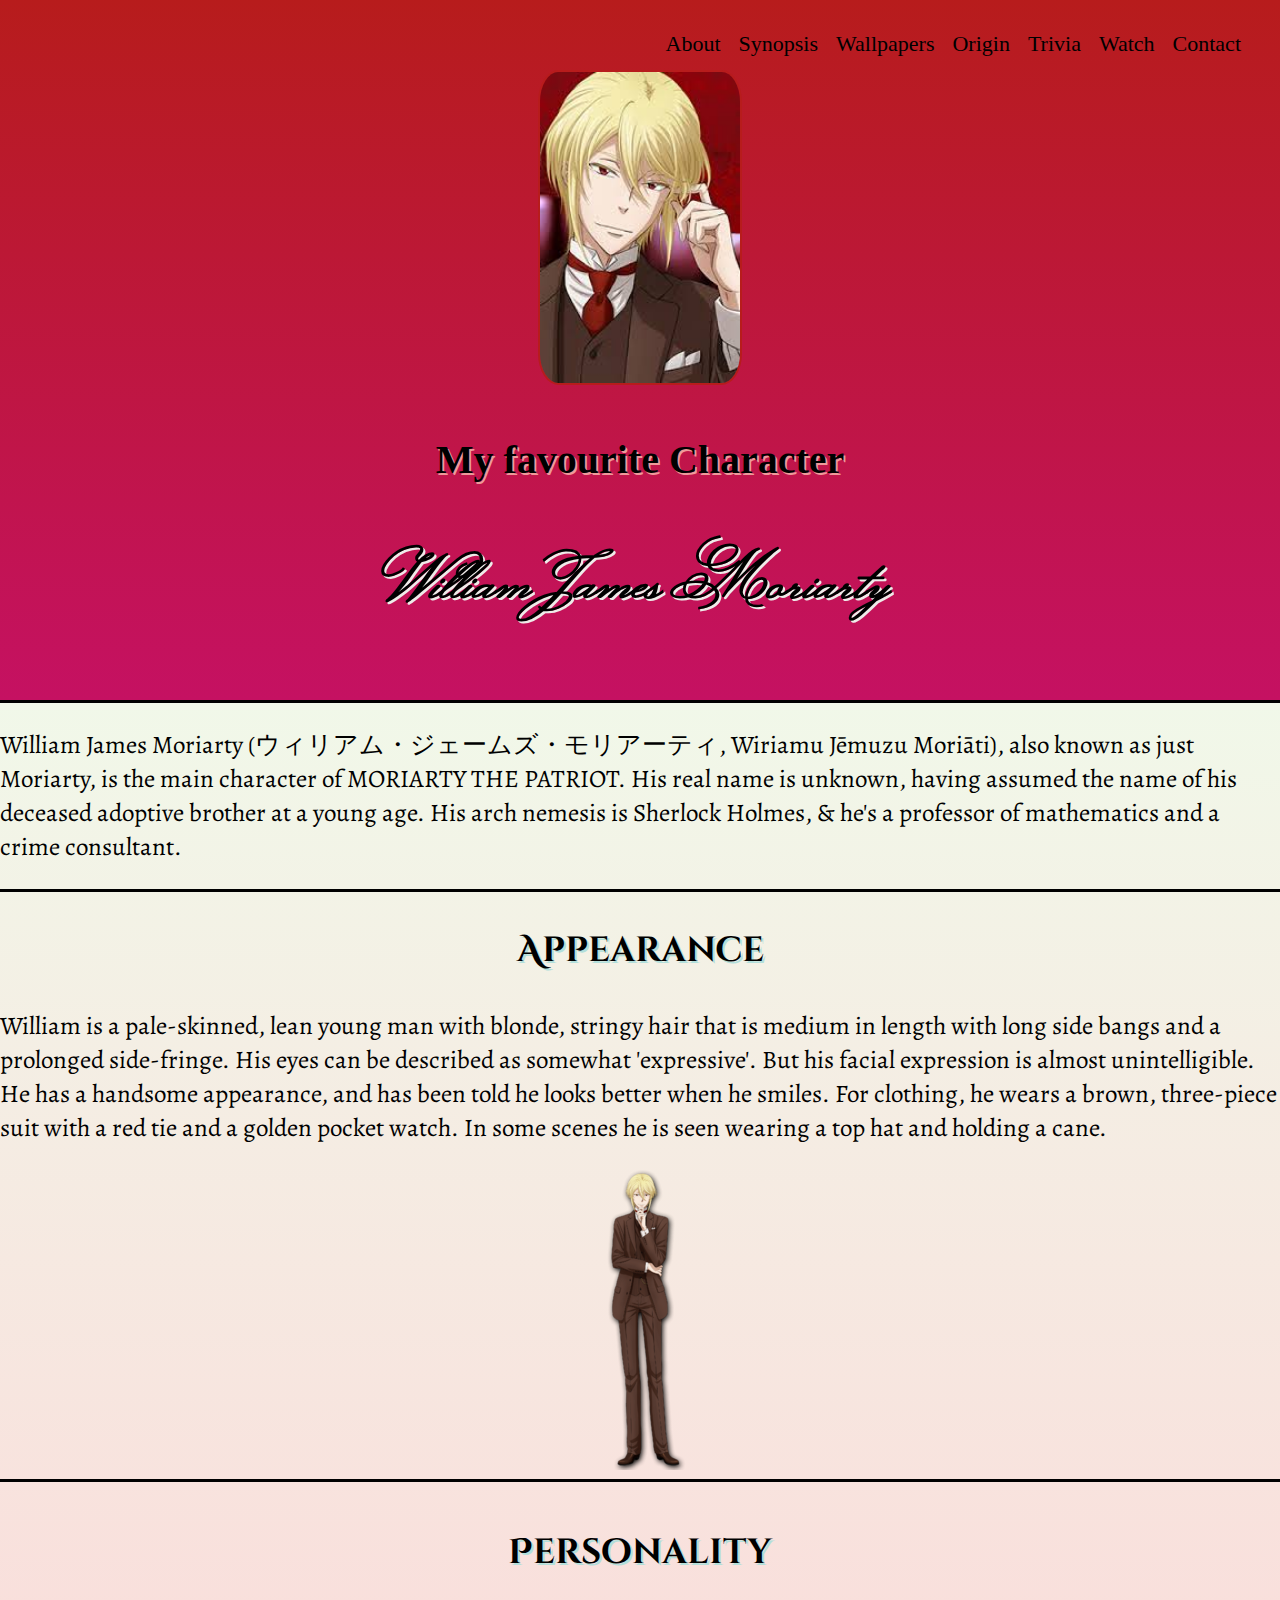
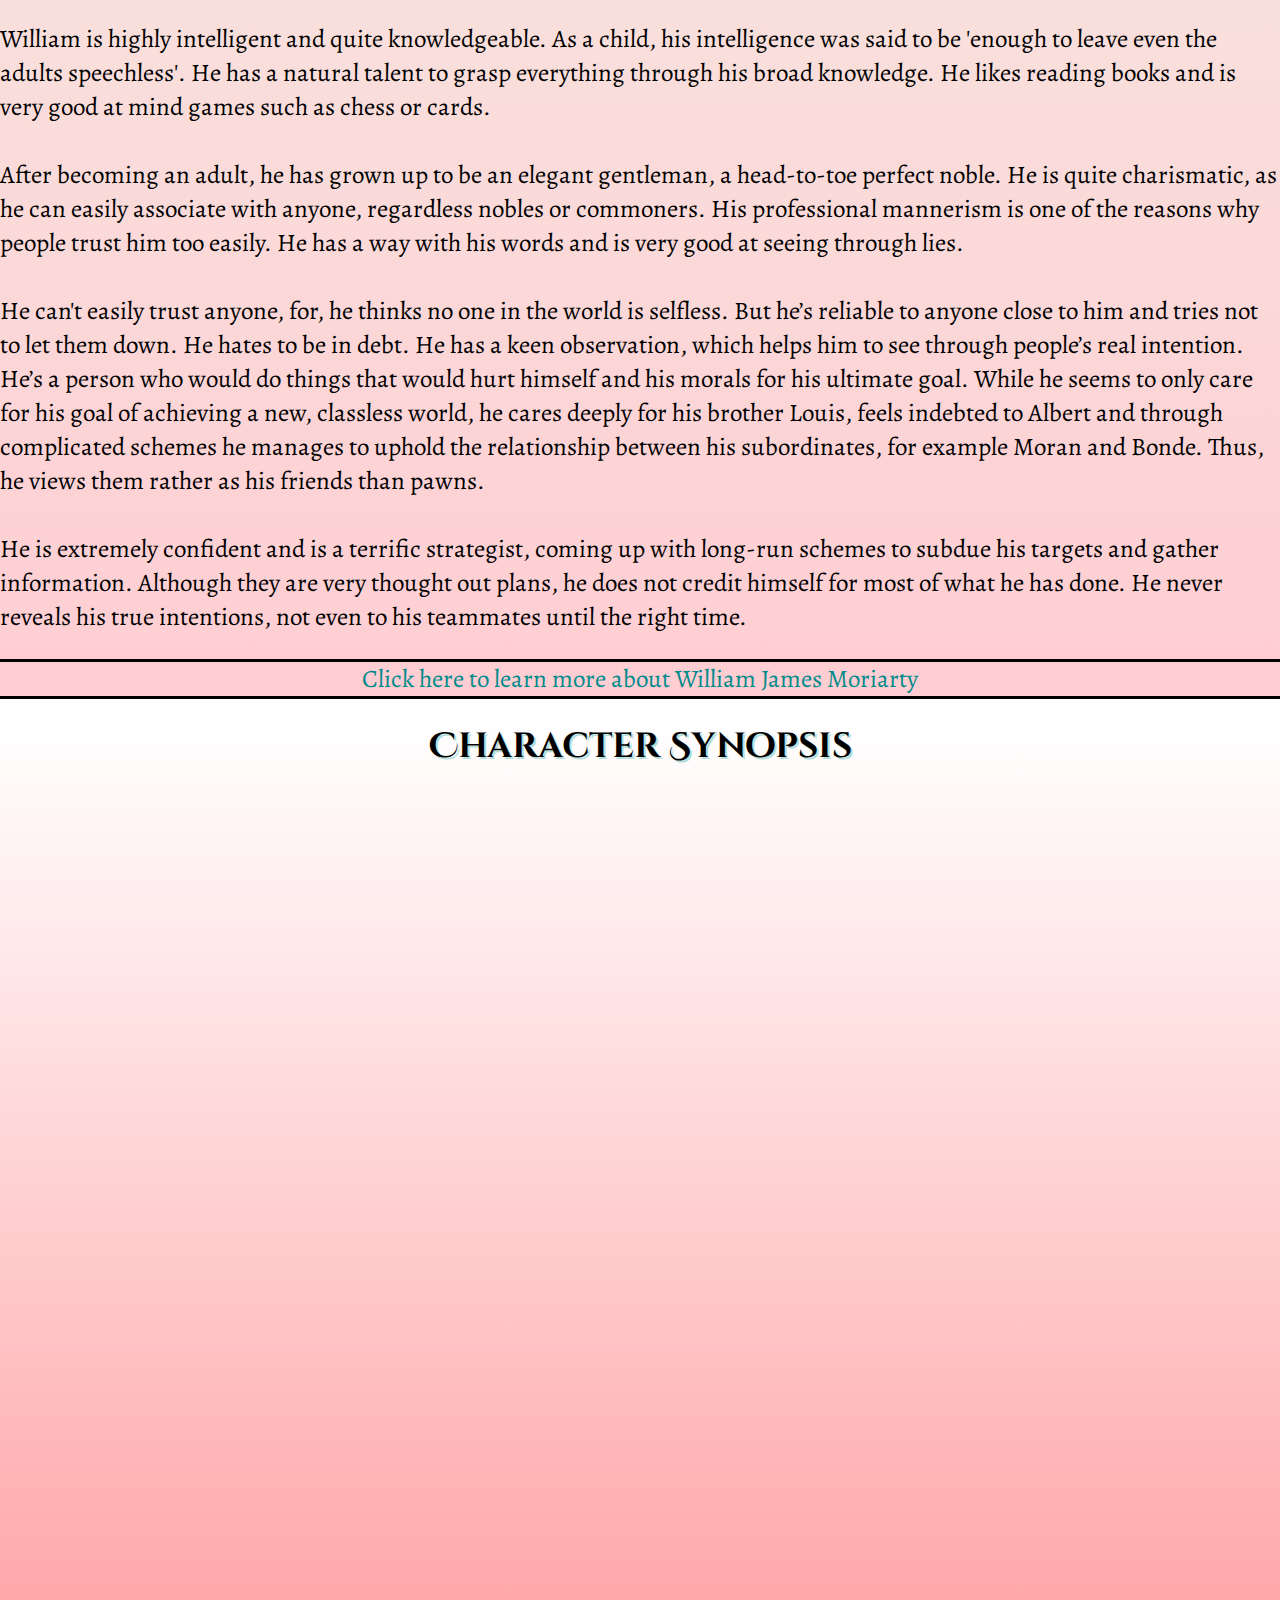
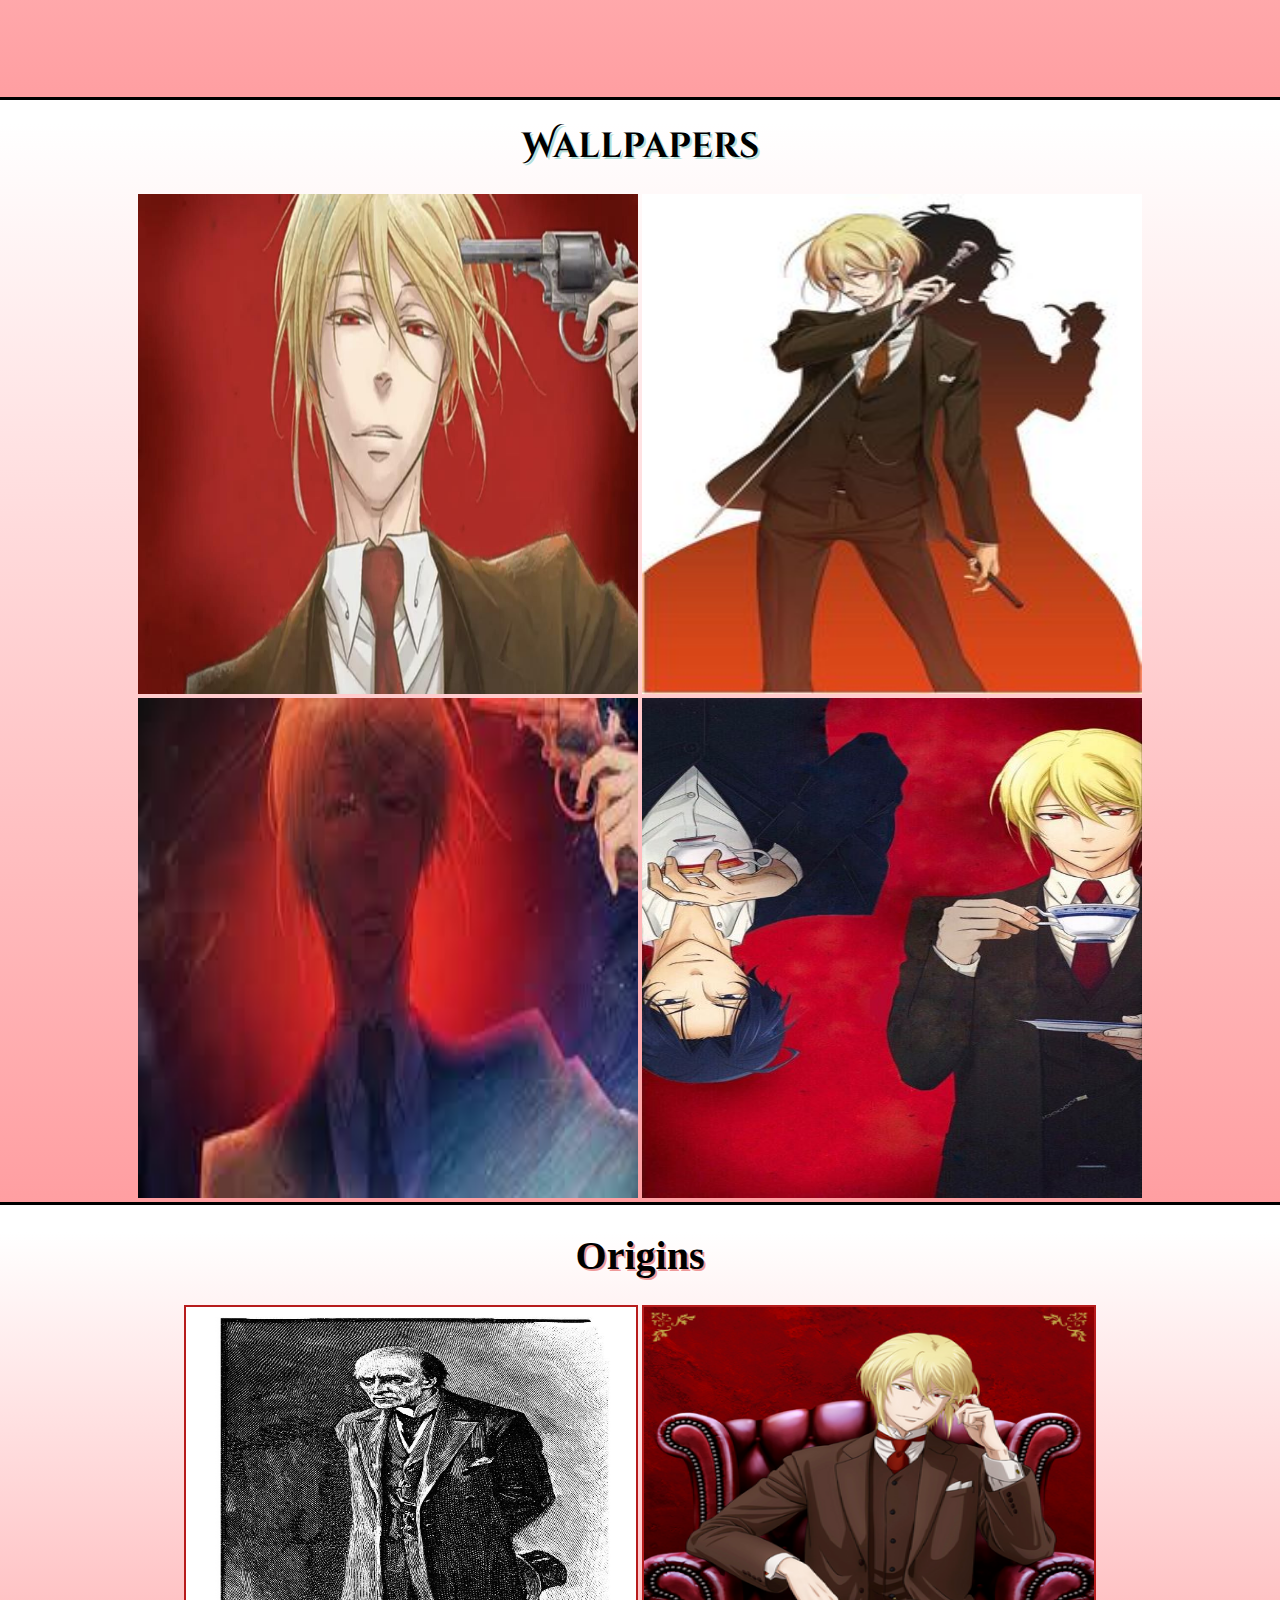
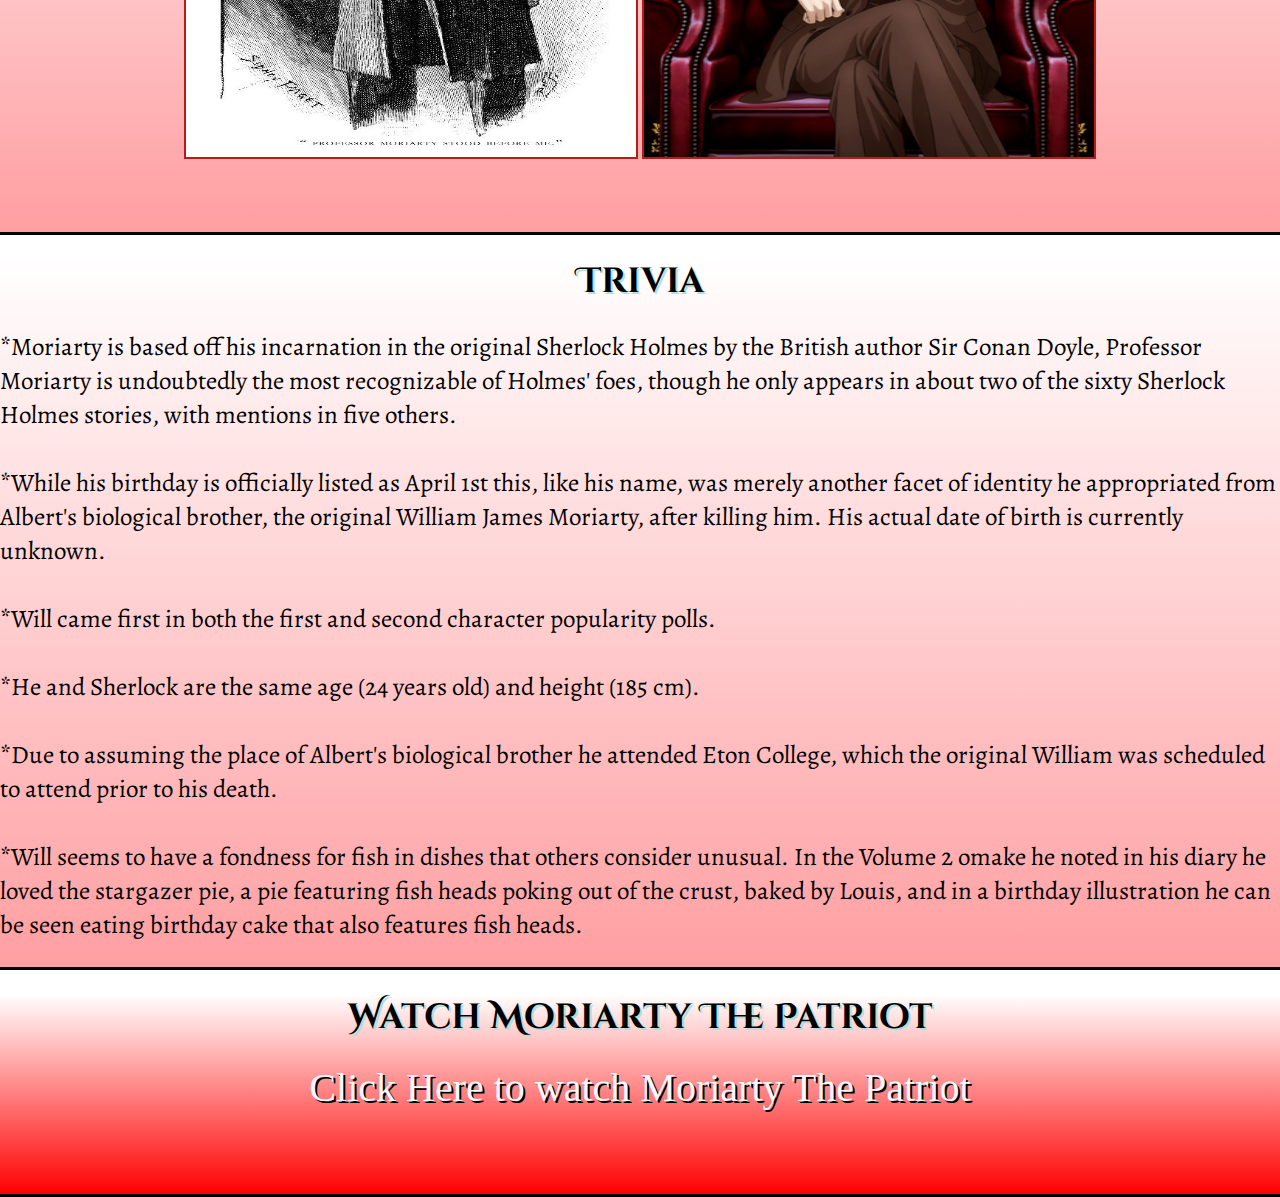
<file: index.html>
<!DOCTYPE html>
<html lang="">

<head>
    <meta charset="utf-8">
    <meta name="viewport" content="width=device-width, initial-scale=1.0">
    <title>My favorite character</title>
    <link rel="stylesheet" href="style.css">
    <link href="https://fonts.googleapis.com/css2?family=Alegreya&family=Homemade+Apple&family=Monsieur+La+Doulaise&display=swap" rel="stylesheet">
    <link href="https://fonts.googleapis.com/css2?family=Cinzel+Decorative&family=IM+Fell+DW+Pica+SC&display=swap" rel="stylesheet">
</head>

<body>
    <ul class="menu">
        <li class="links"><a href="#contact">Contact</a></li>
        <li class="links"><a href="#vids">Watch</a></li>
        <li class="links"><a href="#trivia">Trivia</a></li>
         <li class="links"><a href="#origins">Origin</a></li>
        <li class="links"><a href="#wallpapers">Wallpapers</a></li>
        <li class="links"><a href="#synopsis">Synopsis</a></li>
        <li class="links"><a href="#bio">About</a></li>
      
    </ul>
    <section id="name">
        <img id="moriarty" src="images.jpg">
        <h1>My favourite Character<h1>
                <h2>William James Moriarty</h2>
    </section>
    <section id="bio">
        <div class="line"></div>
        <p>William James Moriarty (ウィリアム・ジェームズ・モリアーティ, Wiriamu Jēmuzu Moriāti), also known as just Moriarty, is the main character of MORIARTY THE PATRIOT. His real name is unknown, having assumed the name of his deceased adoptive brother at a young age. His arch nemesis is Sherlock Holmes, & he's a professor of mathematics and a crime consultant.</p>
        <div class="line"></div>
        <h3>Appearance</h3>
        <p>William is a pale-skinned, lean young man with blonde, stringy hair that is medium in length with long side bangs and a prolonged side-fringe. His eyes can be described as somewhat 'expressive'. But his facial expression is almost unintelligible. He has a handsome appearance, and has been told he looks better when he smiles.

            For clothing, he wears a brown, three-piece suit with a red tie and a golden pocket watch. In some scenes he is seen wearing a top hat and holding a cane.</p>
        <div class="division"><img id="pic" src="Moriarty_design.png"></div>
        
        <div class="line"></div>
        <h4>Personality</h4>
        <p>William is highly intelligent and quite knowledgeable. As a child, his intelligence was said to be 'enough to leave even the adults speechless'. He has a natural talent to grasp everything through his broad knowledge. He likes reading books and is very good at mind games such as chess or cards.
            <br>
            <br>
            After becoming an adult, he has grown up to be an elegant gentleman, a head-to-toe perfect noble. He is quite charismatic, as he can easily associate with anyone, regardless nobles or commoners. His professional mannerism is one of the reasons why people trust him too easily. He has a way with his words and is very good at seeing through lies.
            <br>
            <br>
            He can't easily trust anyone, for, he thinks no one in the world is selfless. But he’s reliable to anyone close to him and tries not to let them down. He hates to be in debt. He has a keen observation, which helps him to see through people’s real intention. He’s a person who would do things that would hurt himself and his morals for his ultimate goal. While he seems to only care for his goal of achieving a new, classless world, he cares deeply for his brother Louis, feels indebted to Albert and through complicated schemes he manages to uphold the relationship between his subordinates, for example Moran and Bonde. Thus, he views them rather as his friends than pawns.
            <br>
            <br>
            He is extremely confident and is a terrific strategist, coming up with long-run schemes to subdue his targets and gather information. Although they are very thought out plans, he does not credit himself for most of what he has done. He never reveals his true intentions, not even to his teammates until the right time.
        </p>
        <div class="line"></div>
        <div class="division">
            <a id="wiki" href="https://moriarty-the-patriot.fandom.com/wiki/William_James_Moriarty" target="_blank">Click here to learn more about William James Moriarty</a></div>
        <div class="line"></div>
            </section>
            <section id="synopsis">
                <h1 class="head" >Character Synopsis</h1>
            <iframe height="900" width="900" src="https://moriarty-the-patriot.fandom.com/wiki/William_James_Moriarty/Synopsis" frameborder="0"></iframe>
            <div class="line"></div>
            </section>
            <section id="wallpapers">
                <h1 class="head" >Wallpapers</h1>
            <span class="imgs">
                
             <img class="pic" src="moriarty.jpg">
                <img class="pic"  src="f117eb750bd90884555b559e8317d39c.jpg">
                </span>
            <span class="imgs">
                <img class="pic"  src="images%20(1).jpg">
                <img class="pic"  src="cdb278e973f162cd6a305d471d549634.jpg">
                </span>
                <div class="line"></div>
            </section>
            <section id="origins">
            <h1>Origins</h1>
                <a href="origin.html" target="_blank"> <img src="The_Adventure_of_the_Final_Problem_03.jpg"> 
                </a>
                <a href="origin.html" target="_blank"> <img src="BD%2526DVD_Volume_1.png"> 
                </a>
                
            </section>
            <div class="line"></div>
            <section id="trivia">
                <div id="tr">
            <h1 class="head" >Trivia</h1>
                    </div>
                <p id="t">*Moriarty is based off his incarnation in the original Sherlock Holmes by the British author Sir Conan Doyle, Professor Moriarty is undoubtedly the most recognizable of Holmes' foes, though he only appears in about two of the sixty Sherlock Holmes stories, with mentions in five others.
                    <br>
                    <br>
                    *While his birthday is officially listed as April 1st this, like his name, was merely another facet of identity he appropriated from Albert's biological brother, the original William James Moriarty, after killing him. His actual date of birth is currently unknown.
                    <br>
                    <br>
*Will came first in both the first and second character popularity polls.
                    <br>
                    <br>
*He and Sherlock are the same age (24 years old) and height (185 cm).
                    <br>
                    <br>
*Due to assuming the place of Albert's biological brother he attended Eton College, which the original William was scheduled to attend prior to his death.
                    <br>
                    <br>
*Will seems to have a fondness for fish in dishes that others consider unusual. In the Volume 2 omake he noted in his diary he loved the stargazer pie, a pie featuring fish heads poking out of the crust, baked by Louis, and in a birthday illustration he can be seen eating birthday cake that also features fish heads.
                </p>
                <div class="line"></div> 
            </section>
            <section id="vids">
            <h1 class="head" >Watch Moriarty The Patriot</h1>
                <span class="videos">
               <a id="mp" href="https://www.youtube.com/playlist?list=PLwLSw1_eDZl23lU3K_aB0k1aPJ93_jdnt" target="_blank">Click Here to watch Moriarty The Patriot</a>
            </section>
                <div class="line"></div>
</body>

</html>
</file>
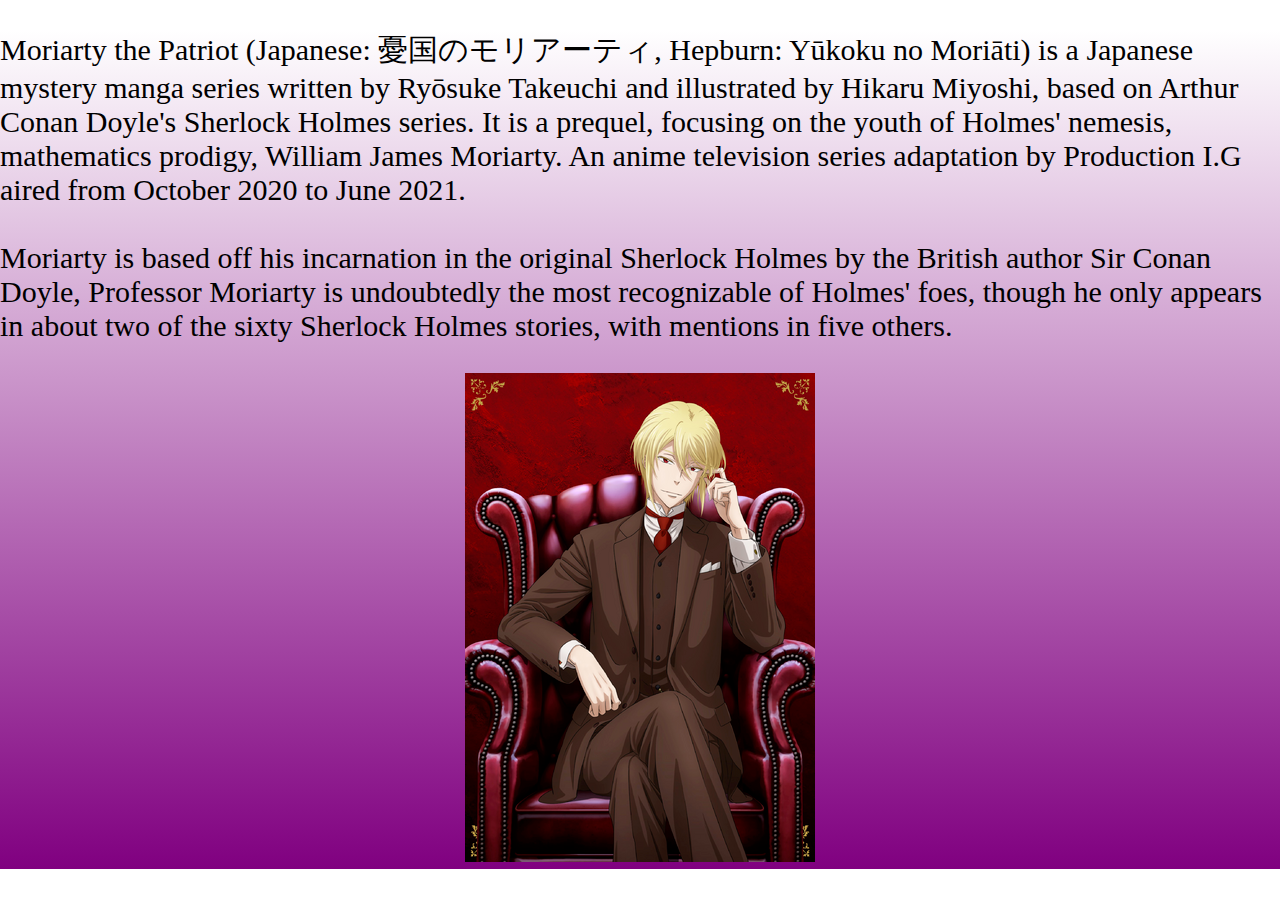
<file: origin.html>
<!DOCTYPE html>
<html lang="">
<head>
    <meta charset="utf-8">
    <meta name="viewport" content="width=device-width, initial-scale=1.0">
    <title>Origin</title>
    <link rel="stylesheet" href="style.css">
</head>

<body id="bo">
    <section id="origin">
    <p>Moriarty the Patriot (Japanese: 憂国のモリアーティ, Hepburn: Yūkoku no Moriāti) is a Japanese mystery manga series written by Ryōsuke Takeuchi and illustrated by Hikaru Miyoshi, based on Arthur Conan Doyle's Sherlock Holmes series. It is a prequel, focusing on the youth of Holmes' nemesis, mathematics prodigy, William James Moriarty. An anime television series adaptation by Production I.G aired from October 2020 to June 2021.
    <br>
        <br>
                
    Moriarty is based off his incarnation in the original Sherlock Holmes by the British author Sir Conan Doyle, Professor Moriarty is undoubtedly the most recognizable of Holmes' foes, though he only appears in about two of the sixty Sherlock Holmes stories, with mentions in five others.
    </p>
        <div id="will">
<img src="BD%2526DVD_Volume_1.png">
        </div>
    </section>
    
</body>
</html>
</file>
<file: style.css>
body {
    padding-top: 600px;
    margin: 0;
}

#moriarty {
    width: 200px;
    border-radius: 10%;
    border: 2px solid #B71C1C;
    margin-bottom: 20px;
    margin-top: 70px;

}

#name {
    background: linear-gradient(#B71C1C 0%, #C51162 100%);
    left: 0;
    top: 0;
    right: 0;
    bottom: 0;
    position: absolute;
    z-index: 9;
    height: 700px;
    text-align: center;
}

h1 {
    font-size: 40px;
    text-shadow: 2px 2px #EF9A9A;
    font-family: 'IM Fell DW Pica SC', serif;

}

h2 {
    font-size: 60px;
    text-shadow: 2px 2px #EFEBE9;
    font-family: 'Monsieur La Doulaise', cursive;
}

.line {
    height: 3px;
    background-color: black
}

#bio {
    font-size: 25px;
    background: linear-gradient(#F1F8E9 0%, #FFCDD2 100%);
    font-family: 'Alegreya', serif;
    z-index: 8;
    margin-top: 100px;
}

h3,
h4 {
    text-align: center;
    font-size: 35px;
    text-shadow: 2px 2px #B2DFDB;
    font-family: 'Cinzel Decorative', cursive;
    color: black;
}

.menu {
    list-style: none;
    position: absolute;
    top: 10px;
    right: 30px;
    z-index: 10;
    cursor: pointer;
}

.links {
    float: right;
    color: black;
    padding-top: 5px;
    padding-bottom: 5px;
    padding-left: 9px;
    padding-right: 9px;
    font-size: 22px;
    margin-bottom: 10px;

}

.links:hover {
    background: linear-gradient(#faf5f5 0%, #ff9ea1 100%);
    font-size: 27px;
    border-radius: 5%;
    box-shadow: 4px 4px black;

}

#synopsis {
    text-align: center;
    background: linear-gradient(white 0%, #ff9ea1 100%);
}

a {
    text-decoration: none;
    text-align: justify;
    color: black;
}

.division {
    text-align: center;

}

#wiki {
    color: darkcyan;
}

#wallpapers {
    text-align: center;
    background: linear-gradient(white 0%, #ff9ea1 100%);
}

.pic {
    height: 500px;
    width: 500px;
}

#trivia {
    background: linear-gradient(white 0%, #ff9ea1 100%);
}

#t {
    font-size: 25px;
    font-family: 'Alegreya', serif;
}

#tr {
    text-align: center;
}

#vids {
    height: 200px;
    text-align: center;
    background: linear-gradient(white 0%, red 100%);
}

#mp {
    font-size: 40px;
    color: ghostwhite;
    text-shadow: 2px 2px black;
}

#mp:hover {
    font-size: 50px;
    text-decoration: underline;
}

.head {
    text-align: center;
    font-size: 35px;
    text-shadow: 2px 2px #B2DFDB;
    font-family: 'Cinzel Decorative', cursive;
    color: black;
}

html {
    scroll-behavior: smooth;
}

#wiki:hover {
    font-size: 35px;
    text-decoration: underline;
}
#bo{
    margin:0;
    padding:0;
}

#will {
    text-align: center;
}

#origin {
    font-family: 'Alegreya', serif;
    font-size: 30px;
    background: linear-gradient(white 0%, purple 100%);
}

#origins {
    text-align: center;
     background: linear-gradient(white 0%, #ff9ea1 100%);
    height: 600px;
}

#origins img {
    height: 450px;
    width: 450px;
    border: 2px solid #B71C1C;
transition: transform .2;
    
}
#origins img:hover {
    transform: scale(0.9)
}
</file>
